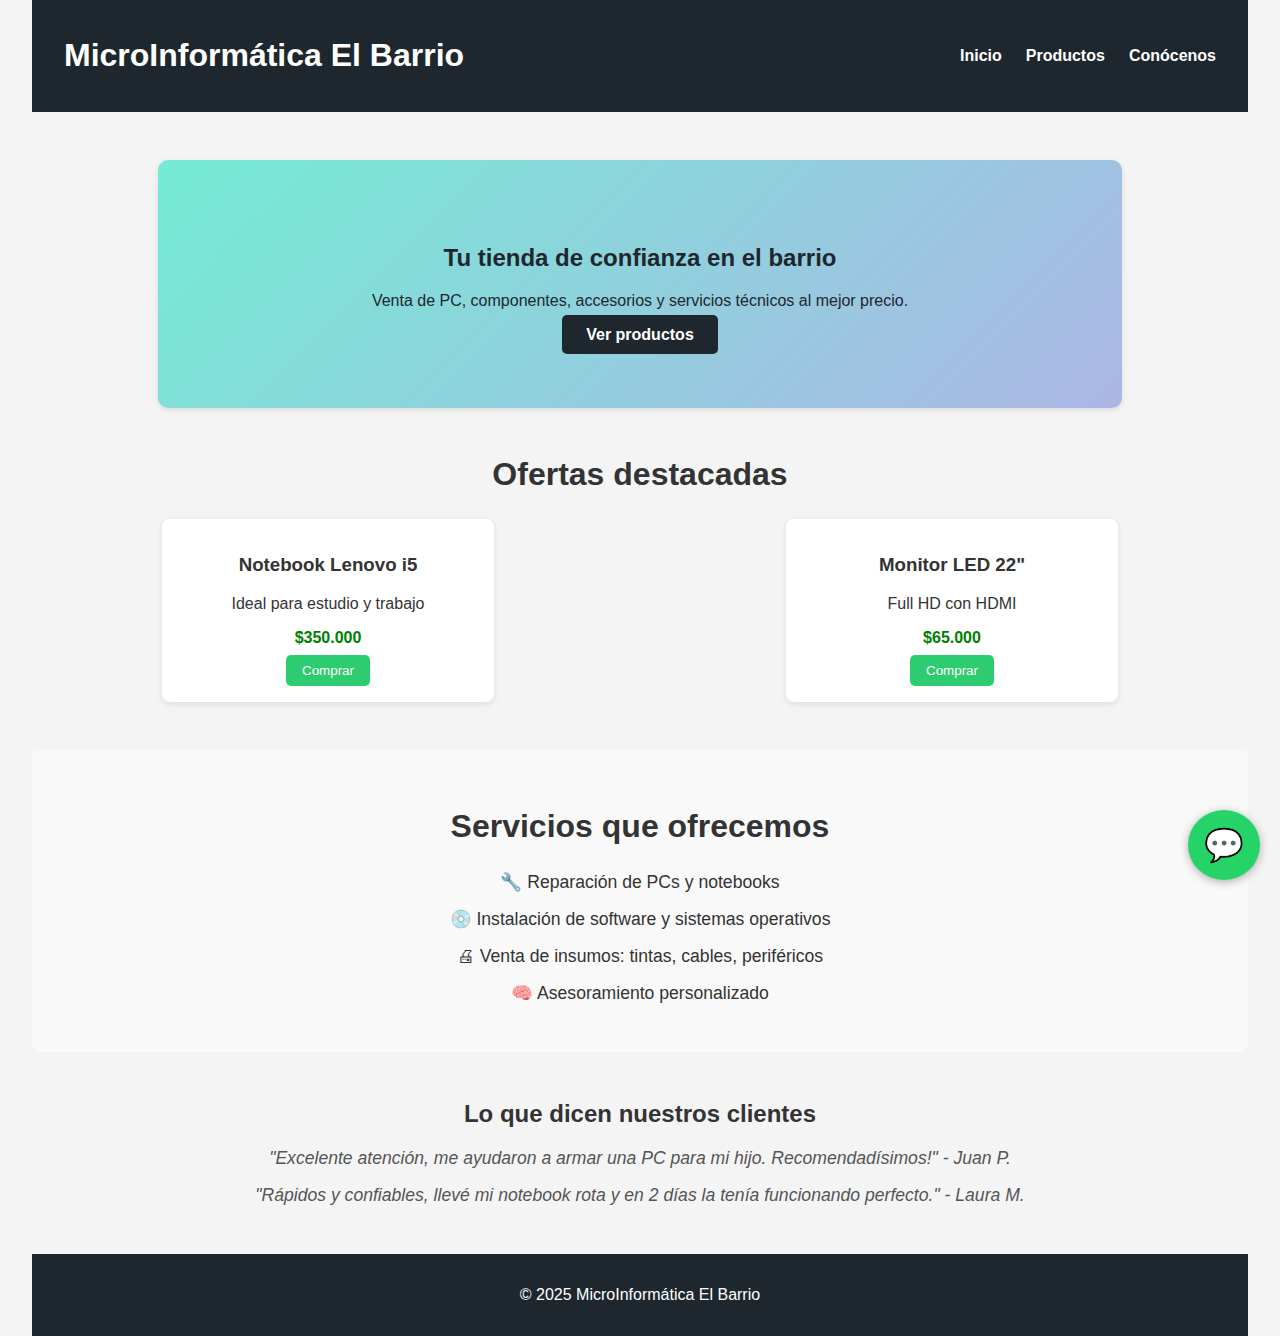
<file: pagina-web-enia/index.html>
<!DOCTYPE html>
<html lang="es">
<head>
  <meta charset="UTF-8" />
  <meta name="viewport" content="width=device-width, initial-scale=1.0" />
  <title>MicroInformática El Barrio</title>
  <link rel="stylesheet" href="styles.css" />
</head>
<body>
  <header>
    <h1>MicroInformática El Barrio</h1>
    <nav>
      <ul>
        <li><a href="index.html">Inicio</a></li>
        <li><a href="productos.html">Productos</a></li>
        <li><a href="conocenos.html">Conócenos</a></li>
      </ul>
    </nav>
  </header>

  <main class="hero">
    <h2>Tu tienda de confianza en el barrio</h2>
    <p>Venta de PC, componentes, accesorios y servicios técnicos al mejor precio.</p>
    <a href="productos.html" class="btn">Ver productos</a>
  </main>

  <section class="destacados">
    <h2>Ofertas destacadas</h2>
    <div class="productos-grid">
      <div class="producto">
        <h3>Notebook Lenovo i5</h3>
        <p>Ideal para estudio y trabajo</p>
        <span>$350.000</span>
        <button class="btn-comprar">Comprar</button>
      </div>
      <div class="producto">
        <h3>Monitor LED 22"</h3>
        <p>Full HD con HDMI</p>
        <span>$65.000</span>
        <button class="btn-comprar">Comprar</button>
      </div>
    </div>
  </section>

  <section class="servicios">
    <h2>Servicios que ofrecemos</h2>
    <ul>
      <li>🔧 Reparación de PCs y notebooks</li>
      <li>💿 Instalación de software y sistemas operativos</li>
      <li>🖨 Venta de insumos: tintas, cables, periféricos</li>
      <li>🧠 Asesoramiento personalizado</li>
    </ul>
  </section>

  <section class="opiniones">
    <h2>Lo que dicen nuestros clientes</h2>
    <blockquote>"Excelente atención, me ayudaron a armar una PC para mi hijo. Recomendadísimos!" - Juan P.</blockquote>
    <blockquote>"Rápidos y confiables, llevé mi notebook rota y en 2 días la tenía funcionando perfecto." - Laura M.</blockquote>
  </section>

  <a class="whatsapp-button" href="https://wa.me/5491123456789" target="_blank" title="Escribinos por WhatsApp">
    💬
  </a>

  <footer>
    <p>&copy; 2025 MicroInformática El Barrio</p>
  </footer>

  <script src="script.js"></script>
</body>
</html>
</file>
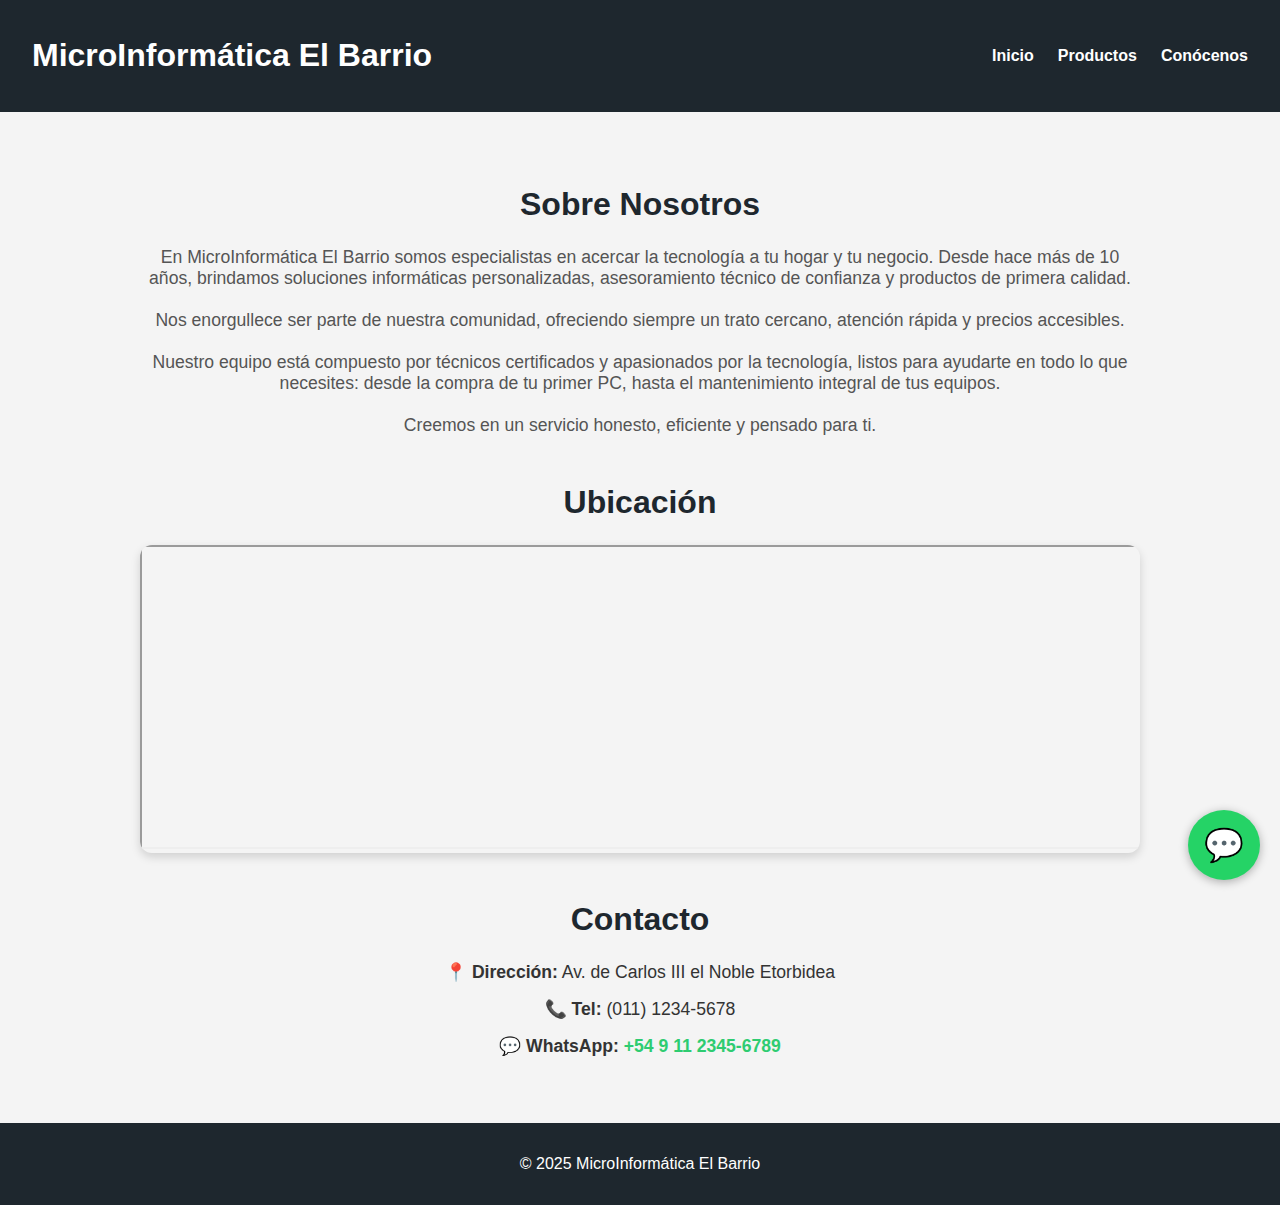
<file: pagina-web-elbarrio/conocenos.html>
<!DOCTYPE html>
<html lang="es">
<head>
  <meta charset="UTF-8" />
  <meta name="viewport" content="width=device-width, initial-scale=1.0" />
  <title>Conócenos - MicroInformática El Barrio</title>
  <link rel="stylesheet" href="styles.css" />
</head>
<body>
  <header>
    <h1>MicroInformática El Barrio</h1>
    <nav>
      <ul>
        <li><a href="index.html">Inicio</a></li>
        <li><a href="productos.html">Productos</a></li>
        <li><a href="conocenos.html">Conócenos</a></li>
      </ul>
    </nav>
  </header>

  <main class="conocenos">
    <section class="sobre-nosotros">
      <h2>Sobre Nosotros</h2>
      <p>En MicroInformática El Barrio somos especialistas en acercar la tecnología a tu hogar y tu negocio.
        Desde hace más de 10 años, brindamos soluciones informáticas personalizadas, asesoramiento técnico de confianza y productos de primera calidad.<br><br>
        
        Nos enorgullece ser parte de nuestra comunidad, ofreciendo siempre un trato cercano, atención rápida y precios accesibles.<br><br>
        
        Nuestro equipo está compuesto por técnicos certificados y apasionados por la tecnología, listos para ayudarte en todo lo que necesites: desde la compra de tu primer PC, hasta el mantenimiento integral de tus equipos.<br><br>
        
        Creemos en un servicio honesto, eficiente y pensado para ti.</p>
    </section>
  
    <section class="ubicacion">
      <h2>Ubicación</h2>
      <div class="mapa-contenedor">
        <iframe src="https://www.google.com/maps/embed?pb=!1m18!1m12!1m3!1d8278.163098143159!2d-1.6419629394862785!3d42.814290581108914!2m3!1f0!2f0!3f0!3m2!1i1024!2i768!4f13.1!3m3!1m2!1s0xd5092ff871a7c75%3A0x6719a9864db17905!2sAv.%20de%20Carlos%20III%20el%20Noble%20Etorbidea%2C%20Pamplona%2C%20Navarra!5e0!3m2!1ses!2ses!4v1744650089260!5m2!1ses!2ses" width="100%" height="300" allowfullscreen="" loading="lazy" referrerpolicy="no-referrer-when-downgrade"></iframe>
      </div>
    </section>
  
    <section class="contacto">
      <h2>Contacto</h2>
      <ul>
        <li>📍 <strong>Dirección:</strong> Av. de Carlos III el Noble Etorbidea</li>
        <li>📞 <strong>Tel:</strong> (011) 1234-5678</li>
        <li>💬 <strong>WhatsApp:</strong> <a href="https://wa.me/5491123456789">+54 9 11 2345-6789</a></li>
      </ul>
    </section>
  </main>

  <a class="whatsapp-button" href="https://wa.me/5491123456789" target="_blank" title="Escribinos por WhatsApp">
    💬
  </a>

  <footer>
    <p>&copy; 2025 MicroInformática El Barrio</p>
  </footer>
</body>
</html>
</file>
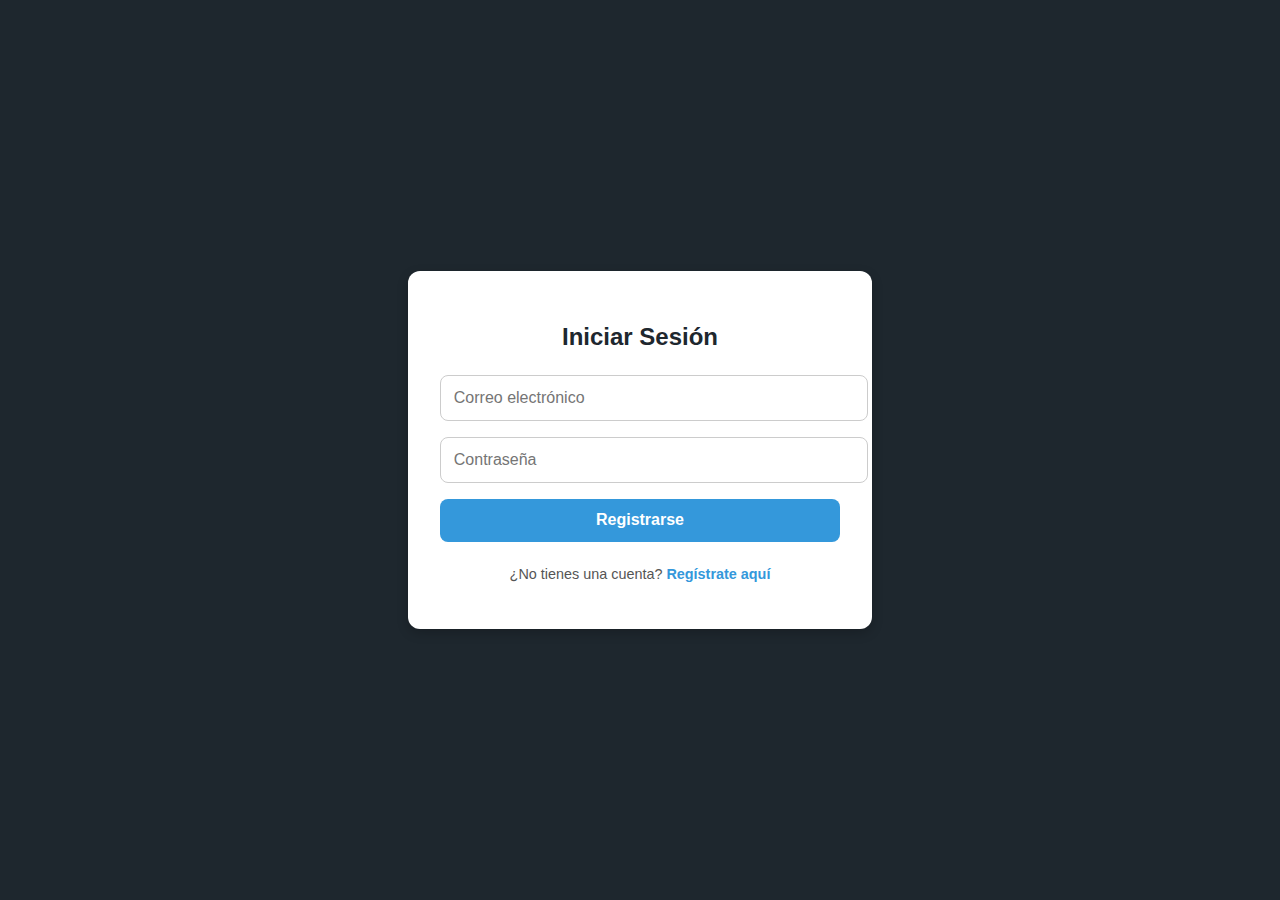
<file: pagina-web-elbarrio/iniciosesion.html>
<!DOCTYPE html>
<html lang="es">
<head>
  <meta charset="UTF-8">
  <meta name="viewport" content="width=device-width, initial-scale=1.0">
  <title>Iniciar Sesión - MicroInformática El Barrio</title>
  <link rel="stylesheet" href="sesiones.css">
</head>
<body>
  <div class="form-container">
    <h2>Iniciar Sesión</h2>
    <form>
      <input type="email" name="email" placeholder="Correo electrónico" required>
      <input type="password" name="password" placeholder="Contraseña" required>
      <button onclick="window.location.href='index.html'">Registrarse</button>
    </form>
    <p class="mensaje-secundario">
      ¿No tienes una cuenta? <a href="registro.html">Regístrate aquí</a>
    </p>
  </div>
</body>
</html>
</file>
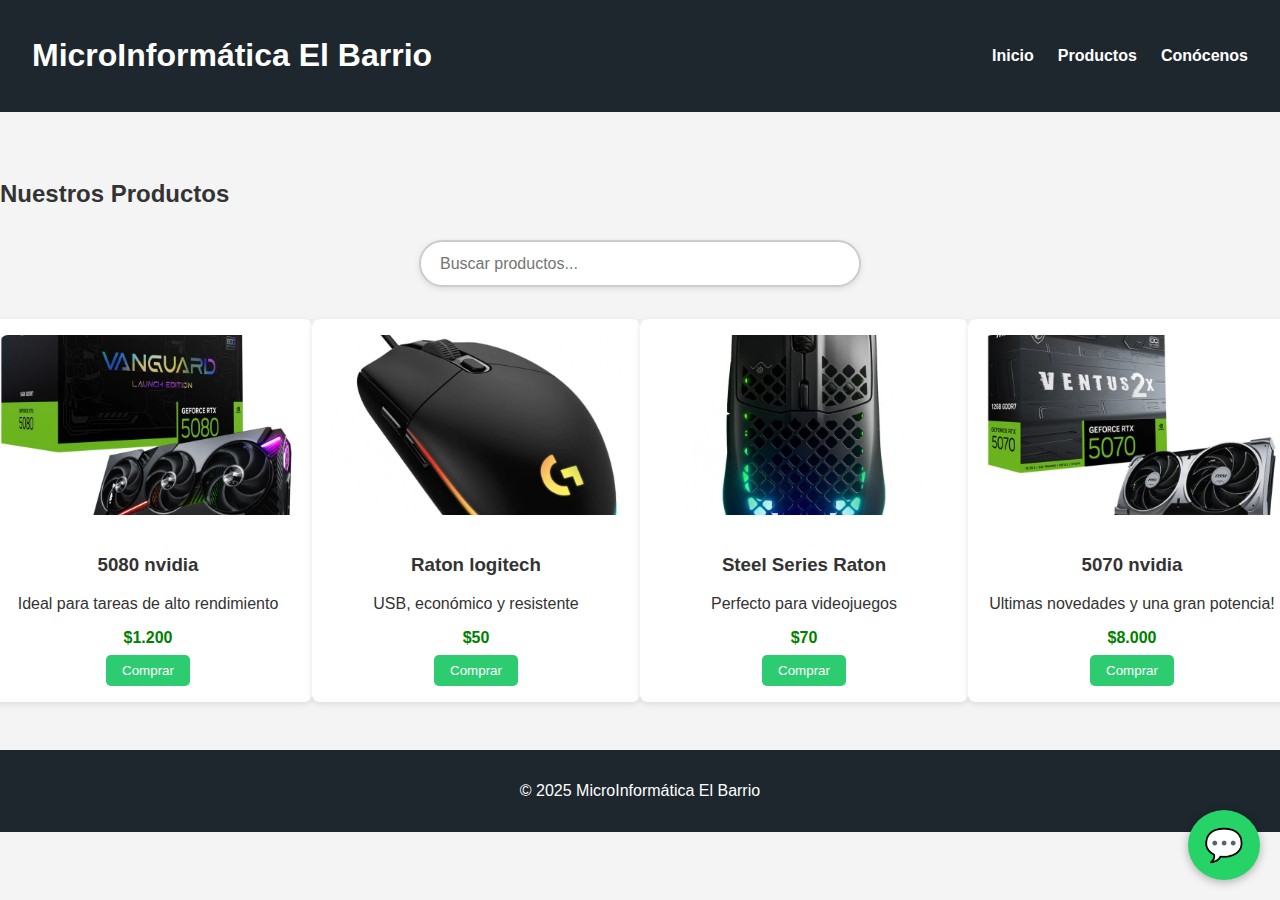
<file: pagina-web-elbarrio/productos.html>
<!DOCTYPE html>
<html lang="es">
<head>
  <meta charset="UTF-8" />
  <meta name="viewport" content="width=device-width, initial-scale=1.0" />
  <title>Productos - MicroInformática El Barrio</title>
  <link rel="stylesheet" href="styles.css" />
</head>
<body>
  <header>
    <h1>MicroInformática El Barrio</h1>
    <nav>
      <ul>
        <li><a href="index.html">Inicio</a></li>
        <li><a href="productos.html">Productos</a></li>
        <li><a href="conocenos.html">Conócenos</a></li>
      </ul>
    </nav>
  </header>

  <main>
    <h2>Nuestros Productos</h2>

    <input type="text" id="filtro-productos" placeholder="Buscar productos..." />

    <div class="productos-grid">
      <div class="producto">
        <img src="img/5080nvidia.webp" alt="5080 nvidia" class="producto-img">
        <h3>5080 nvidia</h3>
        <p>Ideal para tareas de alto rendimiento</p>
        <span>$1.200</span>
        <button class="btn-comprar">Comprar</button>
      </div>
      <div class="producto">
        <img src="img/logitechMouse.webp" alt="Raton logitech" class="producto-img">
        <h3>Raton logitech</h3>
        <p>USB, económico y resistente</p>
        <span>$50</span>
        <button class="btn-comprar">Comprar</button>
      </div>
      <div class="producto">
        <img src="img/steelseriesmouse.webp" alt="Steel Series Raton" class="producto-img">
        <h3>Steel Series Raton</h3>
        <p>Perfecto para videojuegos</p>
        <span>$70</span>
        <button class="btn-comprar">Comprar</button>
      </div>
      <div class="producto">
        <img src="img/5070Nvidia.webp" alt="5070 nvidia" class="producto-img">
        <h3>5070 nvidia</h3>
        <p>Ultimas novedades y una gran potencia!</p>
        <span>$8.000</span>
        <button class="btn-comprar">Comprar</button>
      </div>
    </div>
  </main>

  <a class="whatsapp-button" href="https://wa.me/5491123456789" target="_blank" title="Escribinos por WhatsApp">
    💬
  </a>

  <footer>
    <p>&copy; 2025 MicroInformática El Barrio</p>
  </footer>

  <script src="script.js"></script>
</body>
</html>
</file>
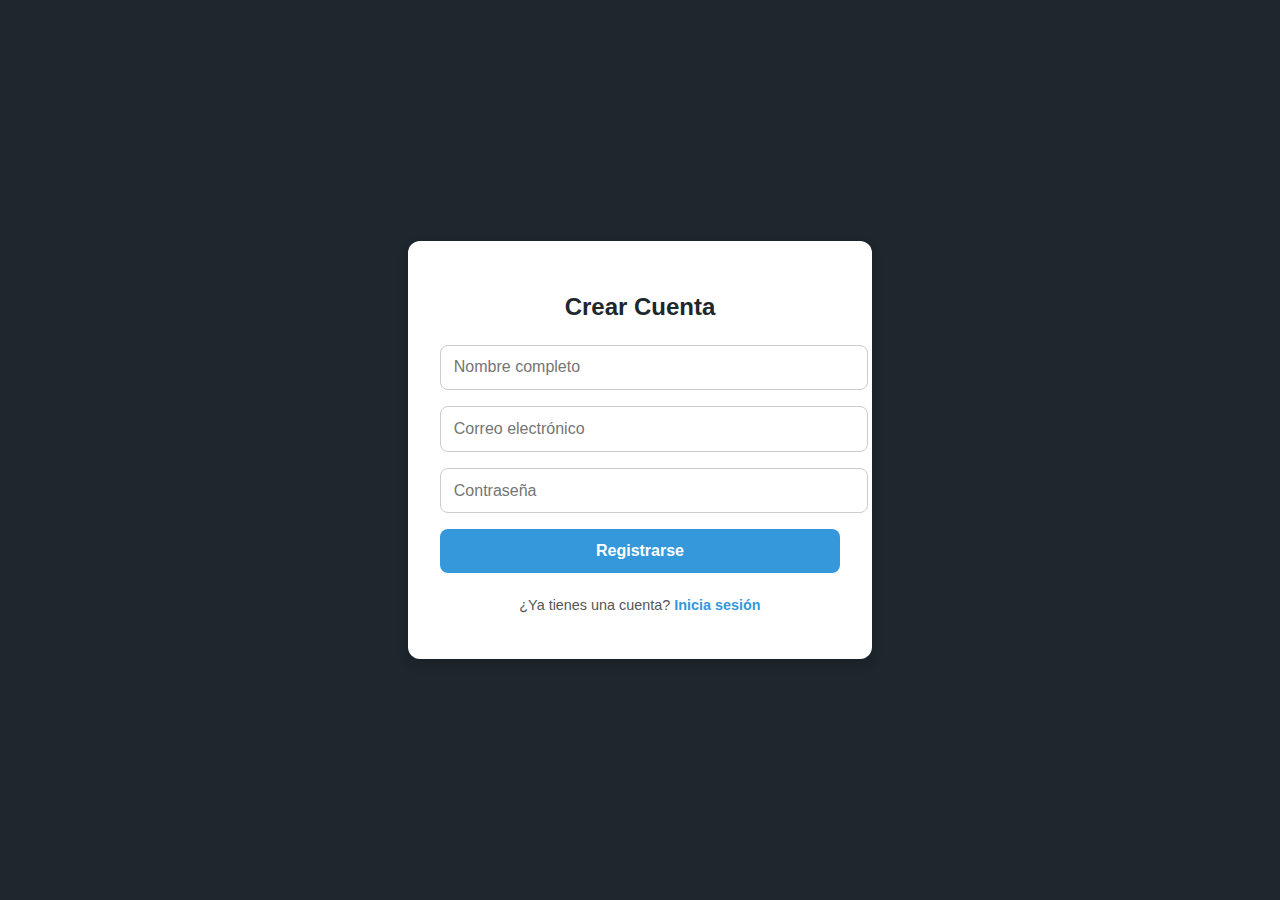
<file: pagina-web-elbarrio/registro.html>
<!DOCTYPE html>
<html lang="es">
<head>
  <meta charset="UTF-8">
  <meta name="viewport" content="width=device-width, initial-scale=1.0">
  <title>Registro - MicroInformática El Barrio</title>
  <link rel="stylesheet" href="sesiones.css">
</head>
<body>
  <div class="form-container">
    <h2>Crear Cuenta</h2>
    <form>
      <input type="text" name="nombre" placeholder="Nombre completo" required>
      <input type="email" name="email" placeholder="Correo electrónico" required>
      <input type="password" name="password" placeholder="Contraseña" required>
      <button onclick="window.location.href='iniciosesion.html'">Registrarse</button>
    </form>
    <p class="mensaje-secundario">
      ¿Ya tienes una cuenta? <a href="iniciosesion.html">Inicia sesión</a>
    </p>
  </div>
</body>
</html>
</file>
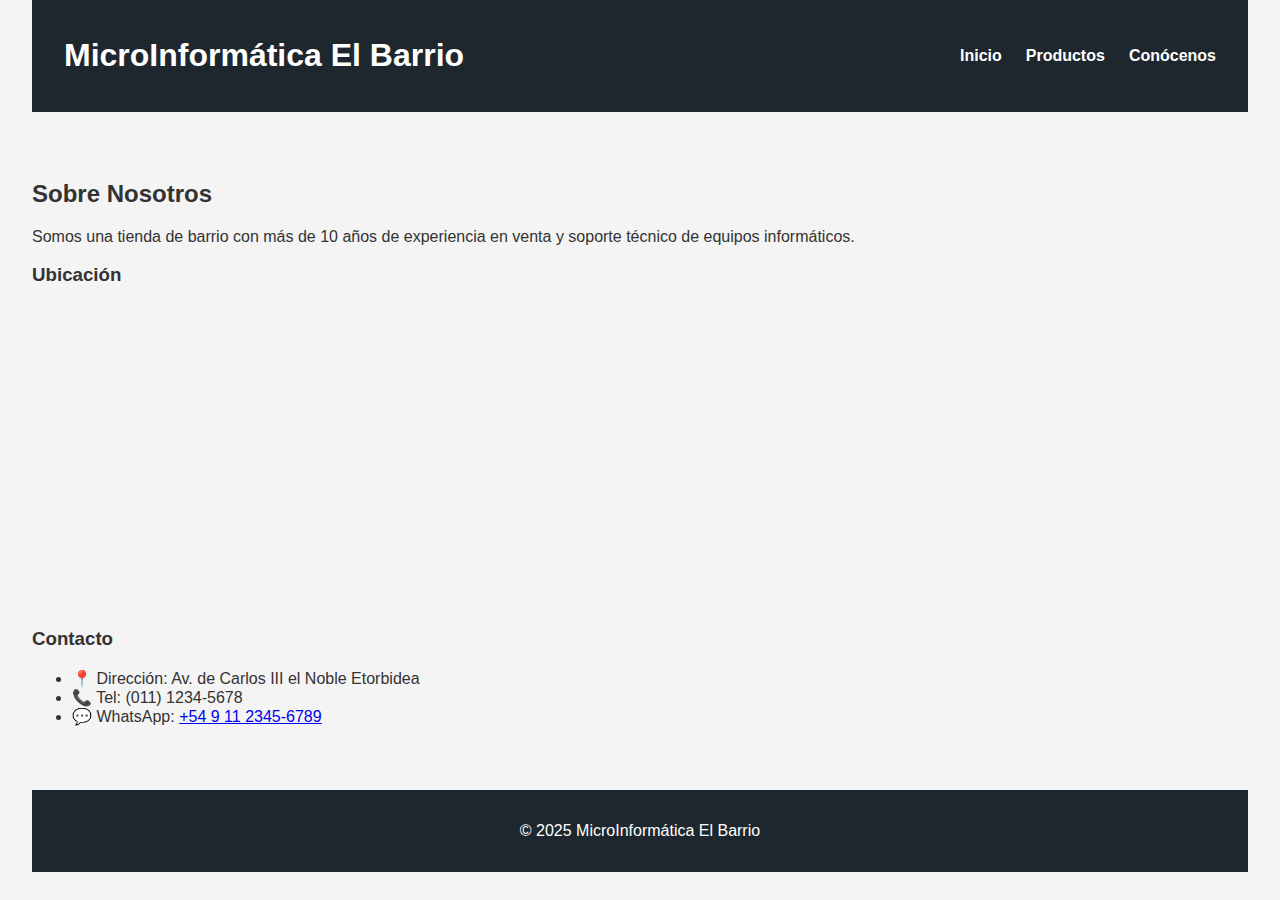
<file: pagina-web-enia/conocenos.html>
<!DOCTYPE html>
<html lang="es">
<head>
  <meta charset="UTF-8" />
  <meta name="viewport" content="width=device-width, initial-scale=1.0" />
  <title>Conócenos - MicroInformática El Barrio</title>
  <link rel="stylesheet" href="styles.css" />
</head>
<body>
  <header>
    <h1>MicroInformática El Barrio</h1>
    <nav>
      <ul>
        <li><a href="index.html">Inicio</a></li>
        <li><a href="productos.html">Productos</a></li>
        <li><a href="conocenos.html">Conócenos</a></li>
      </ul>
    </nav>
  </header>

  <main>
    <h2>Sobre Nosotros</h2>
    <p>Somos una tienda de barrio con más de 10 años de experiencia en venta y soporte técnico de equipos informáticos.</p>

    <h3>Ubicación</h3>
    <iframe src="https://www.google.com/maps/embed?pb=!1m18!1m12!1m3!1d8278.163098143159!2d-1.6419629394862785!3d42.814290581108914!2m3!1f0!2f0!3f0!3m2!1i1024!2i768!4f13.1!3m3!1m2!1s0xd5092ff871a7c75%3A0x6719a9864db17905!2sAv.%20de%20Carlos%20III%20el%20Noble%20Etorbidea%2C%20Pamplona%2C%20Navarra!5e0!3m2!1ses!2ses!4v1744650089260!5m2!1ses!2ses" width="100%" height="300" style="border:0;" allowfullscreen="" loading="lazy"></iframe>

    <h3>Contacto</h3>
    <ul>
      <li>📍 Dirección: Av. de Carlos III el Noble Etorbidea</li>
      <li>📞 Tel: (011) 1234-5678</li>
      <li>💬 WhatsApp: <a href="https://wa.me/5491123456789">+54 9 11 2345-6789</a></li>
    </ul>
  </main>

  <footer>
    <p>&copy; 2025 MicroInformática El Barrio</p>
  </footer>
</body>
</html>
</file>
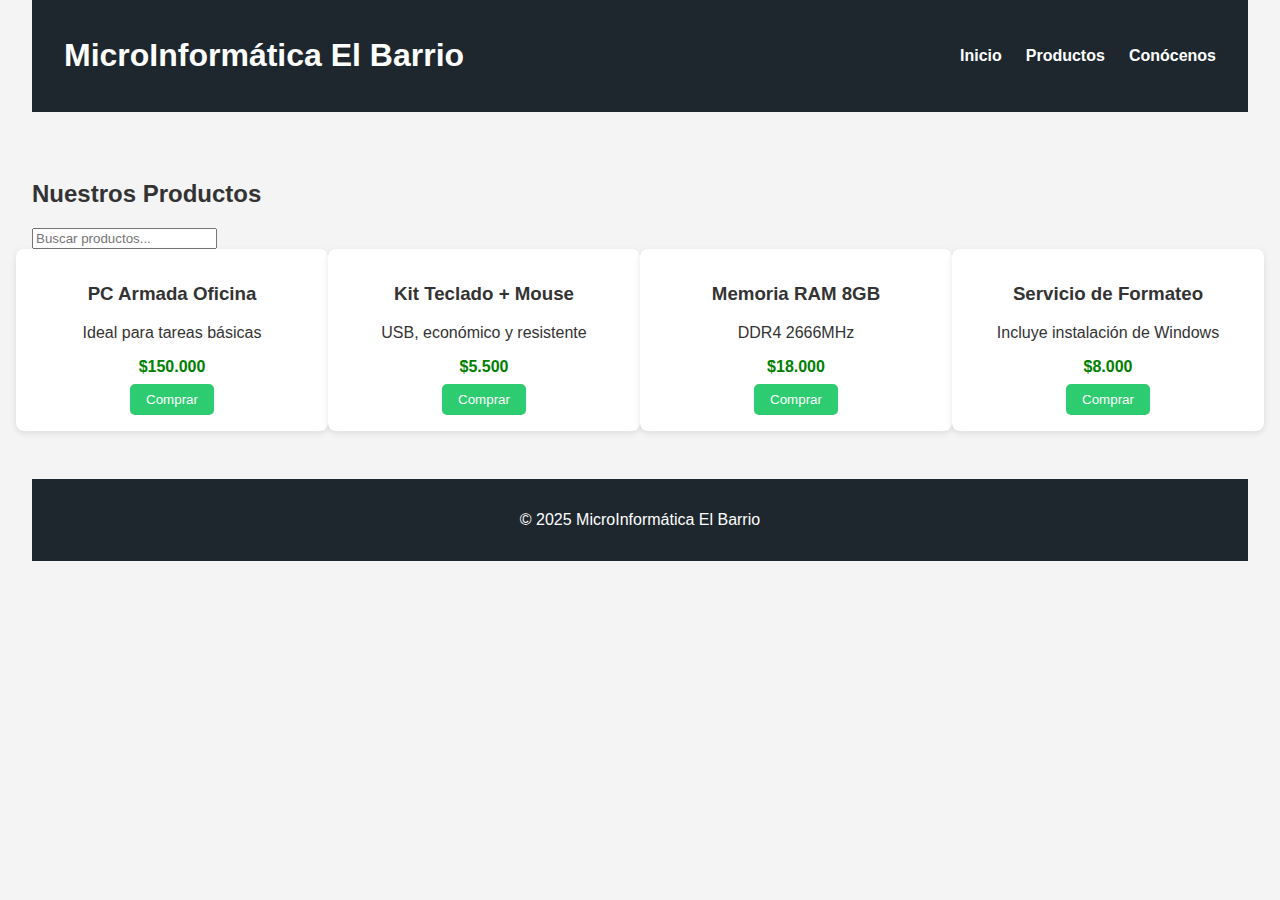
<file: pagina-web-enia/productos.html>
<!DOCTYPE html>
<html lang="es">
<head>
  <meta charset="UTF-8" />
  <meta name="viewport" content="width=device-width, initial-scale=1.0" />
  <title>Productos - MicroInformática El Barrio</title>
  <link rel="stylesheet" href="styles.css" />
</head>
<body>
  <header>
    <h1>MicroInformática El Barrio</h1>
    <nav>
      <ul>
        <li><a href="index.html">Inicio</a></li>
        <li><a href="productos.html">Productos</a></li>
        <li><a href="conocenos.html">Conócenos</a></li>
      </ul>
    </nav>
  </header>

  <main>
    <h2>Nuestros Productos</h2>

    <input type="text" id="filtro-productos" placeholder="Buscar productos..." />

    <div class="productos-grid">
      <div class="producto">
        <h3>PC Armada Oficina</h3>
        <p>Ideal para tareas básicas</p>
        <span>$150.000</span>
        <button class="btn-comprar">Comprar</button>
      </div>
      <div class="producto">
        <h3>Kit Teclado + Mouse</h3>
        <p>USB, económico y resistente</p>
        <span>$5.500</span>
        <button class="btn-comprar">Comprar</button>
      </div>
      <div class="producto">
        <h3>Memoria RAM 8GB</h3>
        <p>DDR4 2666MHz</p>
        <span>$18.000</span>
        <button class="btn-comprar">Comprar</button>
      </div>
      <div class="producto">
        <h3>Servicio de Formateo</h3>
        <p>Incluye instalación de Windows</p>
        <span>$8.000</span>
        <button class="btn-comprar">Comprar</button>
      </div>
    </div>
  </main>

  <footer>
    <p>&copy; 2025 MicroInformática El Barrio</p>
  </footer>

  <script src="script.js"></script>
</body>
</html>
</file>
<file: pagina-web-enia/styles.css>
body, html {
    padding: 0;
    margin: 0;
}

body {
    margin: 0;
    font-family: 'Segoe UI', sans-serif;
    background: #f4f4f4;
    color: #333;
    padding: 0 2rem;
  }
  
  header {
    background-color: #1e272e;
    color: white;
    padding: 1rem 2rem;
    display: flex;
    justify-content: space-between;
    align-items: center;
    margin: 0 auto;
  }
  
  nav ul {
    list-style: none;
    display: flex;
    gap: 1.5rem;
    margin: 0;
    padding: 0;
  }
  
  nav ul li a {
    color: white;
    text-decoration: none;
    font-weight: bold;
  }
  
  main {
    padding: 3rem 0;
  }
  
  .hero {
    text-align: center;
    background: linear-gradient(135deg, #74ebd5, #ACB6E5);
    padding: 4rem 2rem;
    border-radius: 10px;
    margin: 3rem auto;
    max-width: 900px;
    color: #1e272e;
    box-shadow: 0 2px 6px rgba(0, 0, 0, 0.1);
  }
  
  .btn {
    margin-top: 2rem;
    padding: 0.7rem 1.5rem;
    background-color: #1e272e;
    color: white;
    border: none;
    border-radius: 5px;
    text-decoration: none;
    font-weight: bold;
    transition: background-color 0.3s;
  }
  
  .btn:hover {
    background-color: #2ecc71;
  }
  
  .destacados {
    margin: 2rem 0;
  }
  
  .destacados h2 {
    font-size: 2rem;
    text-align: center;
  }
  
  .productos-grid {
    display: grid;
    grid-template-columns: repeat(auto-fit, minmax(220px, 1fr));
    gap: 2rem;
    justify-items: center;
  }
  
  .producto {
    background-color: white;
    padding: 1rem;
    border-radius: 8px;
    box-shadow: 0 2px 6px rgba(0,0,0,0.1);
    text-align: center;
    width: 100%;
    max-width: 300px;
  }
  
  .producto span {
    display: block;
    margin-top: 0.5rem;
    font-weight: bold;
    color: green;
  }
  
  .btn-comprar {
    margin-top: 0.5rem;
    background: #2ecc71;
    border: none;
    color: white;
    padding: 0.5rem 1rem;
    border-radius: 5px;
    cursor: pointer;
    transition: background-color 0.3s;
  }
  
  .btn-comprar:hover {
    background: #27ae60;
  }
  
  .servicios {
    margin: 3rem 0;
    background-color: #f9f9f9;
    padding: 2rem;
    border-radius: 8px;
  }
  
  .servicios h2 {
    font-size: 2rem;
    text-align: center;
  }
  
  .servicios ul {
    list-style: none;
    font-size: 1.1rem;
    padding: 0;
    margin: 0;
    text-align: center;
  }
  
  .servicios li {
    margin-bottom: 1rem;
  }
  
  .opiniones {
    margin: 3rem 0;
    text-align: center;
  }
  
  .opiniones blockquote {
    font-style: italic;
    margin: 1rem 0;
    font-size: 1.1rem;
    color: #555;
  }
  
  .whatsapp-button {
    position: fixed;
    bottom: 20px;
    right: 20px;
    background: #25D366;
    color: white;
    font-size: 2rem;
    padding: 1rem;
    border-radius: 50%;
    text-decoration: none;
    box-shadow: 0 2px 10px rgba(0,0,0,0.3);
    transition: background-color 0.3s;
  }
  
  .whatsapp-button:hover {
    background: #128C7E;
  }
  
  footer {
    background-color: #1e272e;
    color: white;
    text-align: center;
    padding: 1rem;
  }
</file>
<file: pagina-web-elbarrio/styles.css>
body, html {
    padding: 0;
    margin: 0;
}

body {
    margin: 0;
    font-family: 'Segoe UI', sans-serif;
    background: #f4f4f4;
    color: #333;
    padding: 0;
  }
  
  header {
    background-color: #1e272e;
    color: white;
    padding: 1rem 2rem;
    display: flex;
    justify-content: space-between;
    align-items: center;
    margin: 0 auto;
  }
  
  nav ul {
    list-style: none;
    display: flex;
    gap: 1.5rem;
    margin: 0;
    padding: 0;
  }
  
  nav ul li a {
    color: white;
    text-decoration: none;
    font-weight: bold;
  }
  
  main {
    padding: 3rem 0;
  }
  
  .hero {
    text-align: center;
    background: linear-gradient(135deg, #74ebd5, #ACB6E5);
    padding: 4rem 2rem;
    border-radius: 10px;
    margin: 3rem auto;
    max-width: 900px;
    color: #1e272e;
    box-shadow: 0 2px 6px rgba(0, 0, 0, 0.1);
  }
  
  .btn {
    margin-top: 2rem;
    padding: 0.7rem 1.5rem;
    background-color: #1e272e;
    color: white;
    border: none;
    border-radius: 5px;
    text-decoration: none;
    font-weight: bold;
    transition: background-color 0.3s;
  }
  
  .btn:hover {
    background-color: #2ecc71;
  }
  
  .destacados {
    margin: 2rem 0;
  }
  
  .destacados h2 {
    font-size: 2rem;
    text-align: center;
  }
  
  .productos-grid {
    display: grid;
    grid-template-columns: repeat(auto-fit, minmax(220px, 1fr));
    gap: 2rem;
    justify-items: center;
  }
  
  .producto {
    background-color: white;
    padding: 1rem;
    border-radius: 8px;
    box-shadow: 0 2px 6px rgba(0,0,0,0.1);
    text-align: center;
    width: 100%;
    max-width: 300px;
  }
  
  .producto span {
    display: block;
    margin-top: 0.5rem;
    font-weight: bold;
    color: green;
  }
  
  .btn-comprar {
    margin-top: 0.5rem;
    background: #2ecc71;
    border: none;
    color: white;
    padding: 0.5rem 1rem;
    border-radius: 5px;
    cursor: pointer;
    transition: background-color 0.3s;
  }
  
  .btn-comprar:hover {
    background: #27ae60;
  }
  
  .servicios {
    margin: 3rem 0;
    background-color: #f9f9f9;
    padding: 2rem;
    border-radius: 8px;
  }
  
  .servicios h2 {
    font-size: 2rem;
    text-align: center;
  }
  
  .servicios ul {
    list-style: none;
    font-size: 1.1rem;
    padding: 0;
    margin: 0;
    text-align: center;
  }
  
  .servicios li {
    margin-bottom: 1rem;
  }
  
  .opiniones {
    margin: 3rem 0;
    text-align: center;
  }
  
  .opiniones blockquote {
    font-style: italic;
    margin: 1rem 0;
    font-size: 1.1rem;
    color: #555;
  }

  #filtro-productos {
    width: 100%;
    max-width: 400px;
    margin: 2rem auto;
    display: block;
    padding: 0.8rem 1.2rem;
    border: 2px solid #ccc;
    border-radius: 50px;
    font-size: 1rem;
    transition: all 0.3s ease;
    box-shadow: 0 2px 6px rgba(0,0,0,0.1);
    background-color: #ffffff;
  }

  #filtro-productos:focus {
    border-color: #2ecc71;
    box-shadow: 0 4px 8px rgba(46, 204, 113, 0.4);
    outline: none;
  }

  .producto-img {
    width: 100%;
    height: 180px;
    object-fit: cover;
    border-radius: 8px 8px 0 0;
    margin-bottom: 1rem;
  }
  
  .whatsapp-button {
    position: fixed;
    bottom: 20px;
    right: 20px;
    background: #25D366;
    color: white;
    font-size: 2rem;
    padding: 1rem;
    border-radius: 50%;
    text-decoration: none;
    box-shadow: 0 2px 10px rgba(0,0,0,0.3);
    transition: background-color 0.3s;
  }
  
  .whatsapp-button:hover {
    background: #128C7E;
  }
  
  footer {
    background-color: #1e272e;
    color: white;
    text-align: center;
    padding: 1rem;
  }
  

  .conocenos {
    padding: 3rem 2rem;
    max-width: 1000px;
    margin: 0 auto;
}

.conocenos h2 {
    text-align: center;
    color: #1e272e;
    margin-bottom: 1.5rem;
    font-size: 2rem;
}

.sobre-nosotros p {
    text-align: center;
    font-size: 1.1rem;
    color: #555;
    margin-bottom: 3rem;
}

.mapa-contenedor {
    overflow: hidden;
    border-radius: 12px;
    box-shadow: 0 4px 10px rgba(0,0,0,0.15);
    margin-bottom: 3rem;
}

.contacto ul {
    list-style: none;
    padding: 0;
    font-size: 1.1rem;
    color: #333;
    text-align: center;
}

.contacto ul li {
    margin-bottom: 1rem;
}

.contacto a {
    color: #2ecc71;
    text-decoration: none;
    font-weight: bold;
}

.contacto a:hover {
    text-decoration: underline;
}
</file>
<file: pagina-web-elbarrio/sesiones.css>
body {
    margin: 0;
    padding: 0;
    font-family: 'Segoe UI', sans-serif;
    background: #1e272e; /* Azul oscuro */
    display: flex;
    align-items: center;
    justify-content: center;
    height: 100vh;
}

.form-container {
    background: white;
    padding: 2rem;
    border-radius: 12px;
    box-shadow: 0 4px 12px rgba(0, 0, 0, 0.2);
    width: 100%;
    max-width: 400px;
    text-align: center;
}

h2 {
    margin-bottom: 1.5rem;
    color: #1e272e;
}

form input {
    width: 100%;
    padding: 0.8rem;
    margin-bottom: 1rem;
    border: 1px solid #ccc;
    border-radius: 8px;
    font-size: 1rem;
}

form button {
    width: 100%;
    padding: 0.8rem;
    background-color: #3498db; /* Azul claro */
    color: white;
    font-weight: bold;
    font-size: 1rem;
    border: none;
    border-radius: 8px;
    cursor: pointer;
    transition: background-color 0.3s;
}

form button:hover {
    background-color: #2980b9; /* Azul más oscuro */
}

.mensaje-secundario {
    margin-top: 1.5rem;
    font-size: 0.9rem;
    color: #555;
}

.mensaje-secundario a {
    color: #3498db;
    text-decoration: none;
    font-weight: bold;
}

.mensaje-secundario a:hover {
    text-decoration: underline;
}
</file>
